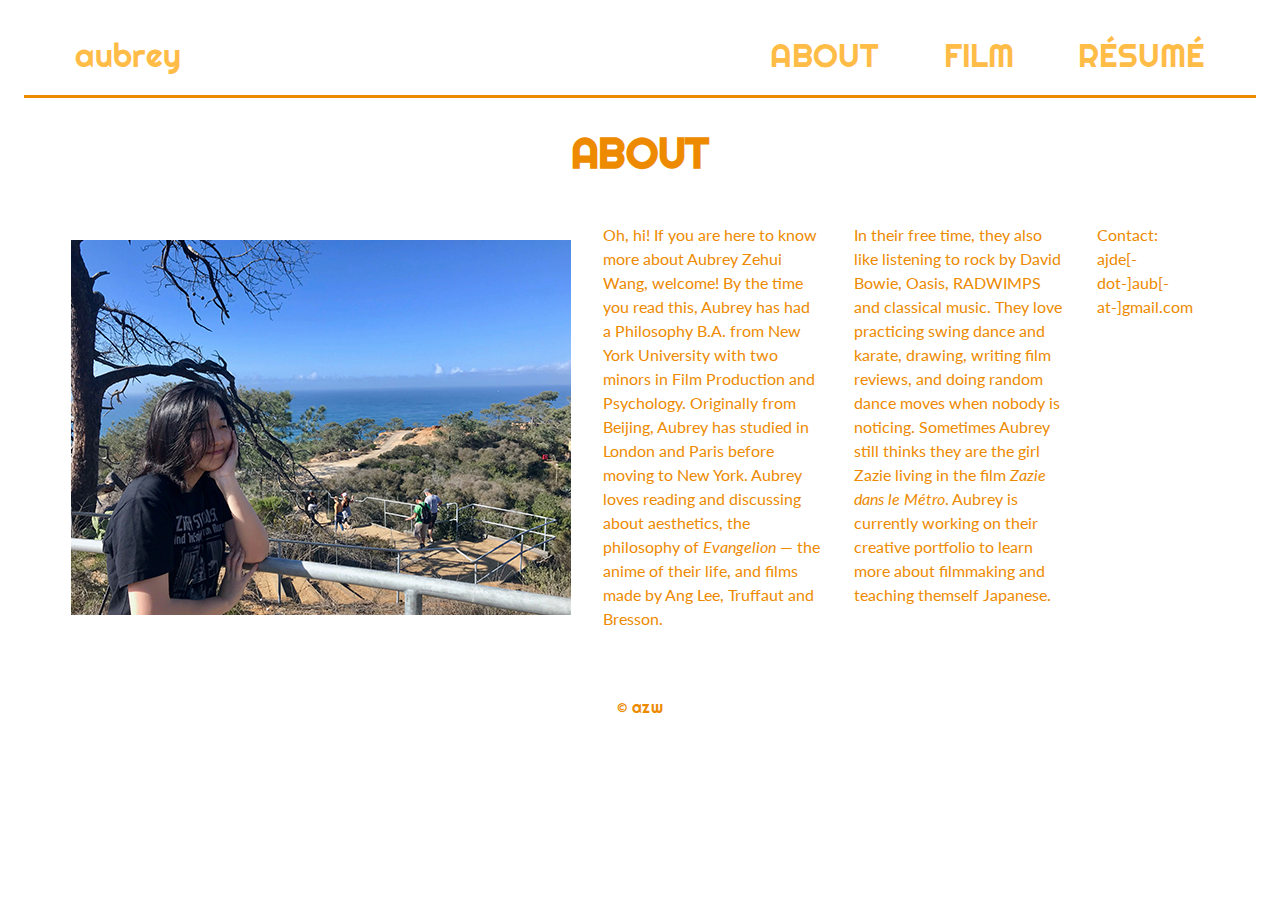
<file: about.html>
<!DOCTYPE html>
<html lang="en">
  <head>
    <meta charset="utf-8">
    <title>about</title>
    <meta name="viewport" content="width=device-width, initial-scale=1.0">
    <link rel="stylesheet" href="styles.css">
</head>

<body>
  <div>
    <ul>
    <li class="logo"><a href="index.html">aubrey</a></li>
    <li><a href="about.html">ABOUT</a></li>
    <li><a href="film.html">FILM</a></li>
    <li><a href="cv.html">RÉSUMÉ</a></li>
    </ul>
  </div>

  <div class="about">
  <header id="js">
  <h1>ABOUT</h1>
</header>

  <main class="about-main">
  <img class="me" src="images/me.jpg" srcset="images/me-2x.jpg 2x" alt="Photo of Aubrey" width="500" height="375">
  <p>Oh, hi! If you are here to know more about Aubrey Zehui Wang, welcome! By the time you read this, Aubrey has had a Philosophy B.A. from New York University with two minors in Film Production and Psychology.
      Originally from Beijing, Aubrey has studied in London and Paris before moving to New York. Aubrey loves reading and discussing about aesthetics, the philosophy of <i>Evangelion</i> — the anime of their life, and films made by Ang Lee, Truffaut and Bresson.<br> <p>In their free time, they also like listening to rock by David Bowie, Oasis, RADWIMPS and classical music. They love practicing swing dance and karate, drawing, writing film reviews, and doing random dance moves when nobody is noticing. Sometimes Aubrey still thinks they are the girl Zazie living in the film <i>Zazie dans le Métro</i>. Aubrey is currently working on their creative portfolio to learn more about filmmaking and teaching themself Japanese. </p>
      <p>Contact: ajde[-dot-]aub[-at-]gmail.com</p>
  </main>
  </div>

  <footer id="mainfooter">
      <p> © azw</p>
  </footer>
  <script src="aub.js"></script>
</body>
</html>
</file>
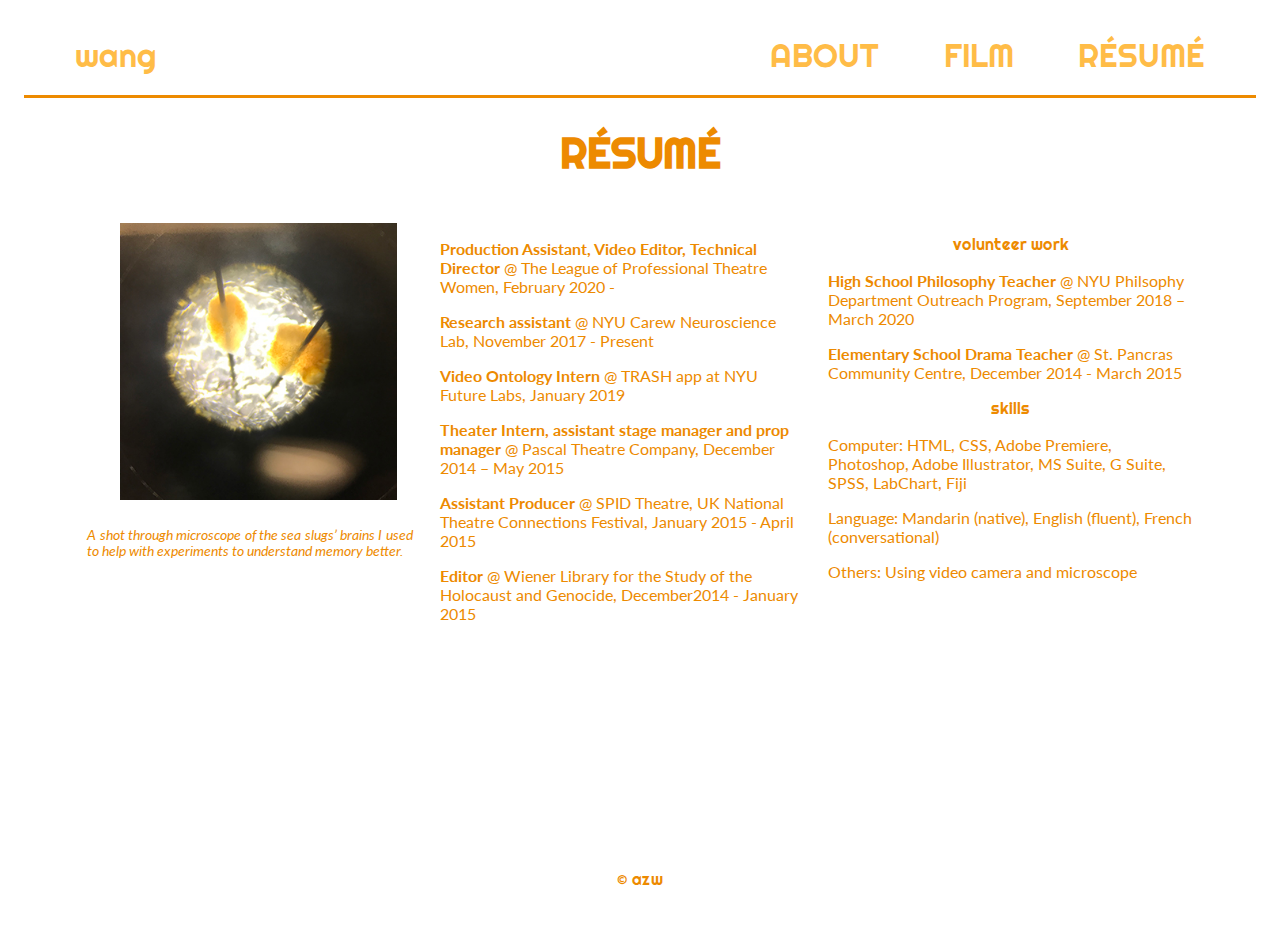
<file: cv.html>
<!DOCTYPE html>
<html lang="en">
  <head>
    <meta charset="utf-8">
    <title>work experience & skills</title>
    <meta name="viewport" content="width=device-width, initial-scale=1.0">
    <link rel="stylesheet" href="styles.css">
</head>

<body>
    <div>
        <ul>
          <li class="logo"><a href="index.html">wang</a></li>
          <li><a href="about.html">ABOUT</a></li>
          <li><a href="film.html">FILM</a></li>
          <li><a href="cv.html">RÉSUMÉ</a></li>
        </ul>
      </div>

    <div class="resume">
      <header>
          <h1>RÉSUMÉ</h1>
      </header>

  <main class="cv-main">
    
  <div class="grid-container">
    <img class="cv" src="images/ganglia.jpg" srcset="images/ganglia-2x.jpg 2x" alt="Photo of ganglia of sea slugs under microscope" width="350" height="350">
    <span class="caption"><i>A shot through microscope of the sea slugs’ brains I used to help with experiments to understand memory better.</i></span>
  

    <div class="list1">
    <p><b>Production Assistant, Video Editor, Technical Director </b> @ The League of Professional Theatre Women, February 2020 -</p>

    <p><b>Research assistant</b> @ NYU Carew Neuroscience Lab, November 2017 - Present </p>

	  <p><b>Video Ontology Intern</b> @ TRASH app at NYU Future Labs, January 2019</p>

	  <p><b>Theater Intern, assistant stage manager and prop manager </b>@ Pascal Theatre Company, December 2014 – May 2015</p>
 	
	  <p><b>Assistant Producer</b> @ SPID Theatre, UK National Theatre Connections Festival, January 2015 - April 2015</p>

    <p><b>Editor </b>@ Wiener Library for the Study of the Holocaust and Genocide, December2014 - January 2015</p>
    </div>

    <div class="list2">
      <h1 class="skills">volunteer work</h1>
      <p><b>High School Philosophy Teacher</b> @ NYU Philsophy Department Outreach Program, September 2018 – March 2020</p>

      <p><b>Elementary School Drama Teacher</b> @ St. Pancras Community Centre, December 2014 - March 2015</p>

    <h1 class="skills">skills</h1>
    <p>Computer: HTML, CSS, Adobe Premiere, Photoshop, Adobe Illustrator, MS Suite, G Suite, SPSS, LabChart, Fiji</p>
    <p>Language: Mandarin (native), English (fluent), French (conversational)</p>
    <p>Others: Using video camera and microscope</p>
    </div>

</div>

</main>

</div>
      <footer id="mainfooter">
          <p> © azw</p>
      </footer>
      <script src="aub.js"></script>
</body>
</html>
</file>
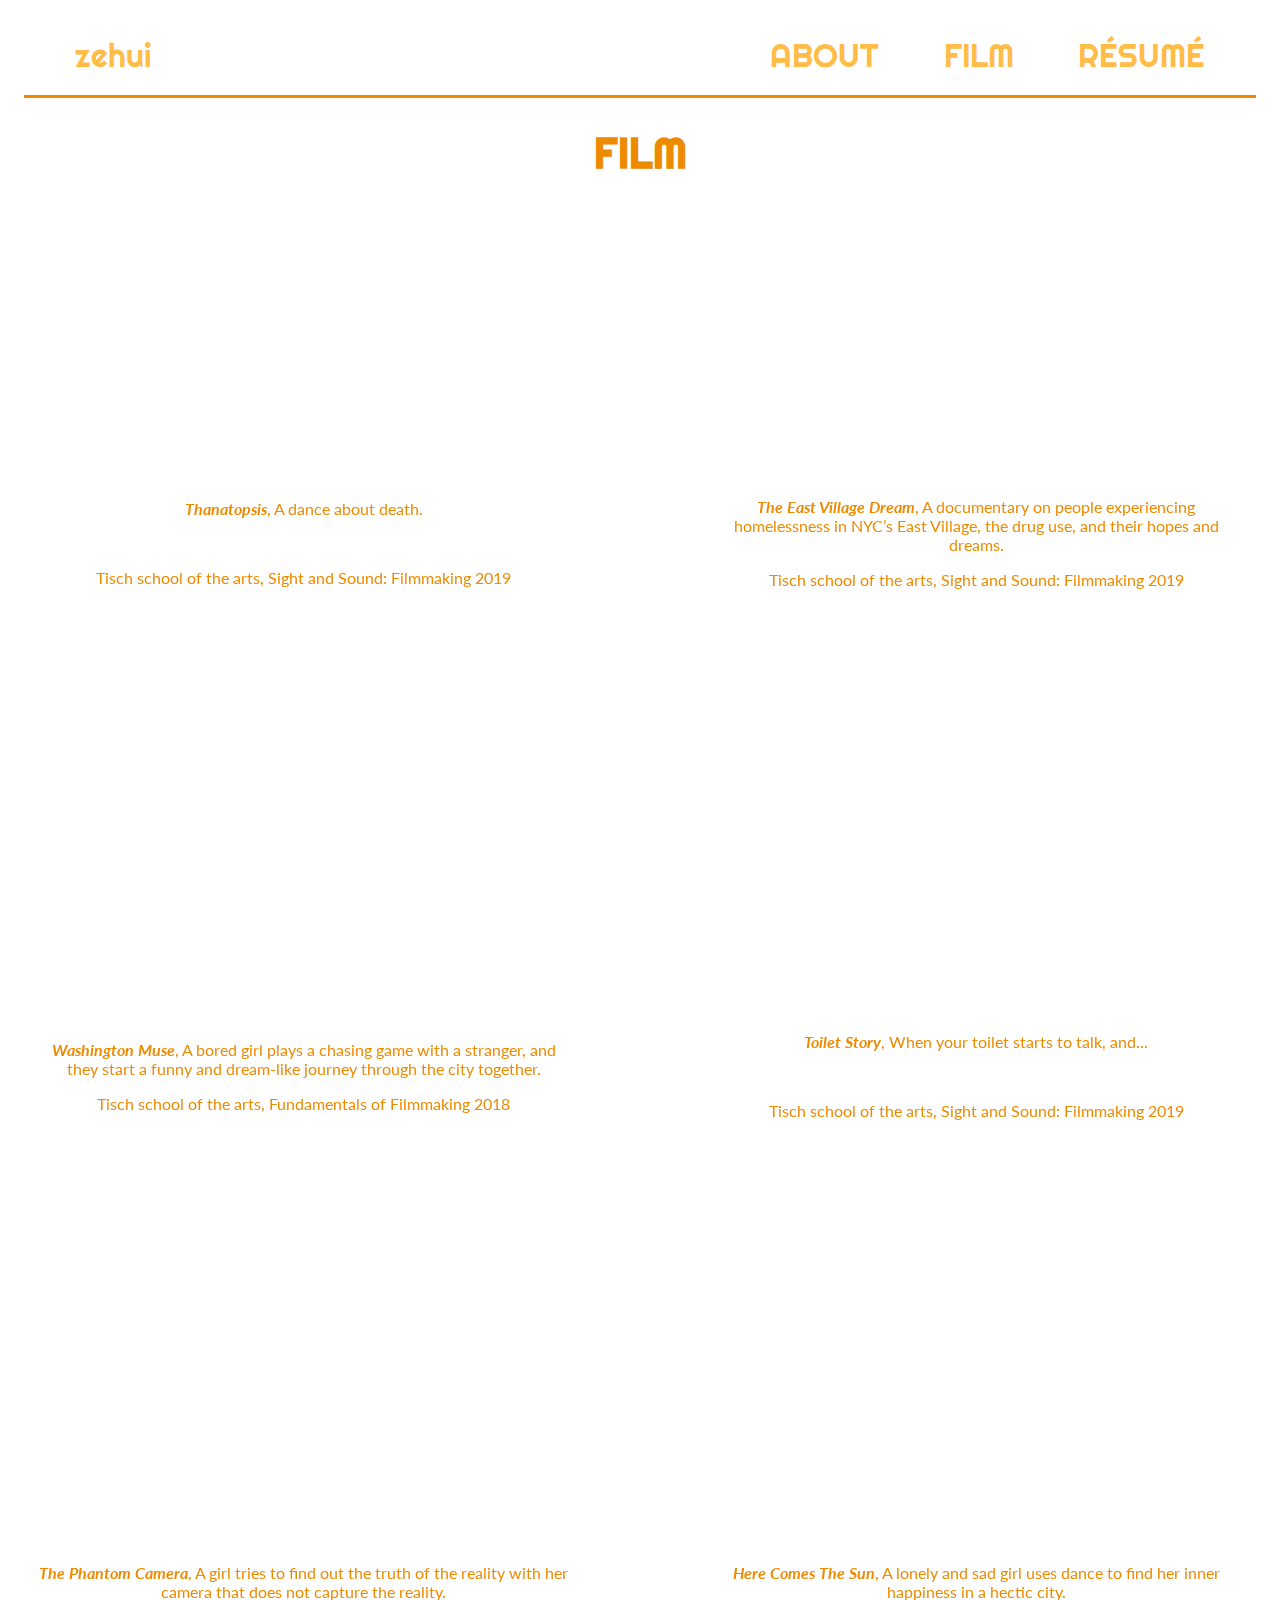
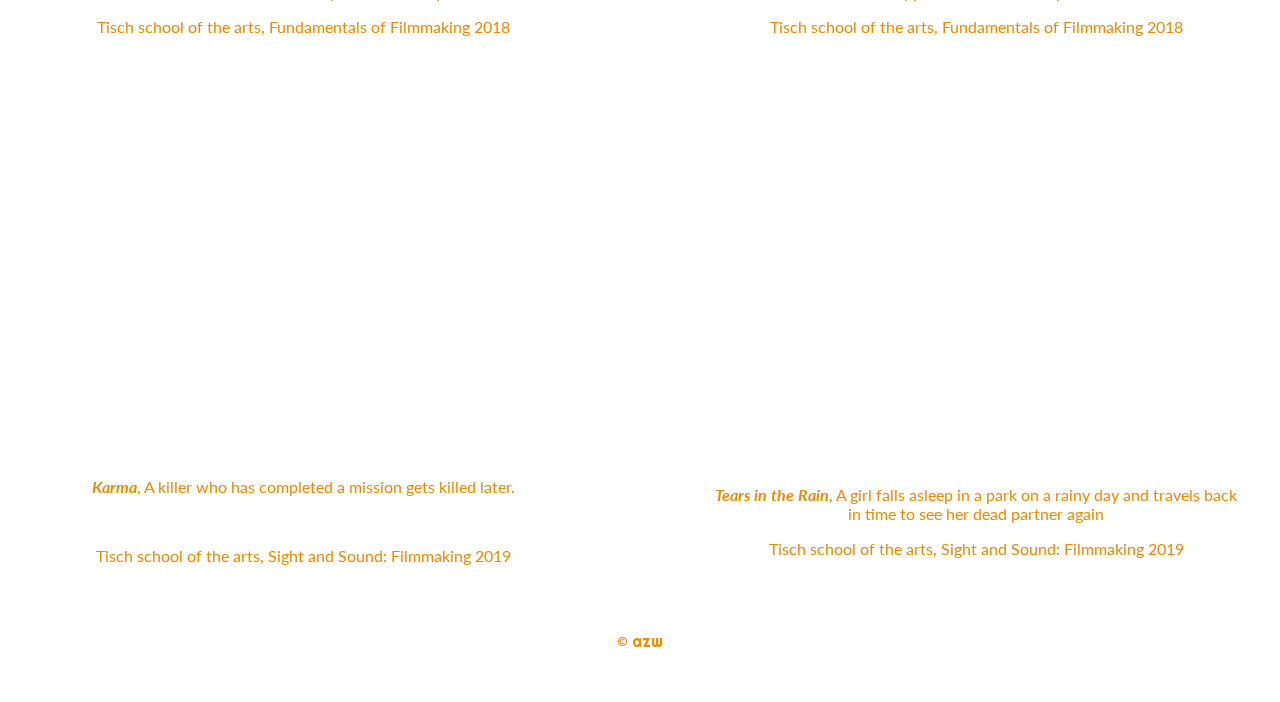
<file: film.html>
<!DOCTYPE html>
<html lang="en">
  <head>
    <meta charset="utf-8">
    <title>film</title>
    <meta name="viewport" content="width=device-width, initial-scale=1.0">
    <link rel="stylesheet" href="styles.css">
</head>

<body>
  <div>
    <ul>
      <li class="logo"><a href="index.html">zehui</a></li>
      <li><a href="about.html">ABOUT</a></li>
      <li><a href="film.html">FILM</a></li>
      <li><a href="cv.html">RÉSUMÉ</a></li>
    </ul>
  </div>

  <header>
      <h1>FILM</h1>
  </header>
  
  <main class=film>
  <span class="v1">
    <iframe width="480" height="270" src="https://www.youtube-nocookie.com/embed/S5nGoQ1VkYg" title="YouTube video player" frameborder="0" allow="accelerometer; autoplay; clipboard-write; encrypted-media; gyroscope; picture-in-picture" allowfullscreen></iframe>
    <p ><b><i>Thanatopsis</b></i>, A dance about death. </p> <br>
    <p>Tisch school of the arts, Sight and Sound: Filmmaking 2019</p>


  <!-- <video  src="v1.mp4" width="480" height="270" type="video/mp4" controls="controls">
    Your browser does not support the video tag.
  </video>
   -->
  </span>

  <div class="v2">
    <iframe width="480" height="270" src="https://www.youtube-nocookie.com/embed/PEPyXiyotew" title="YouTube video player" frameborder="0" allow="accelerometer; autoplay; clipboard-write; encrypted-media; gyroscope; picture-in-picture" allowfullscreen></iframe>

    <p ><b><i>The East Village Dream</b></i>, A documentary on people experiencing homelessness in NYC’s East Village, the drug use, and their hopes and dreams. </p> <p>Tisch school of the arts, Sight and Sound: Filmmaking 2019</p>
  </div>

  <div class="v3">
   <iframe width="480" height="270" src="https://www.youtube-nocookie.com/embed/BFJoWGwfHKw" title="YouTube video player" frameborder="0" allow="accelerometer; autoplay; clipboard-write; encrypted-media; gyroscope; picture-in-picture" allowfullscreen></iframe>

    <p ><b><i>Washington Muse</b></i>, A bored girl plays a chasing game with a stranger, and they start a funny and dream-like journey through the city together.  </p> <p>Tisch school of the arts, Fundamentals of Filmmaking 2018</p>
    </div>

    <div class="v4">
      <iframe width="480" height="270" src="https://www.youtube-nocookie.com/embed/7e9vbD8BFkw" title="YouTube video player" frameborder="0" allow="accelerometer; autoplay; clipboard-write; encrypted-media; gyroscope; picture-in-picture" allowfullscreen></iframe>
      <p ><b><i>Toilet Story</b></i>, When your toilet starts to talk, and... </p> <br><p>Tisch school of the arts, Sight and Sound: Filmmaking 2019</p>
    </div>

    <div class="v5">
      <iframe width="480" height="270" src="https://www.youtube-nocookie.com/embed/wIXAugrO7as" title="YouTube video player" frameborder="0" allow="accelerometer; autoplay; clipboard-write; encrypted-media; gyroscope; picture-in-picture" allowfullscreen></iframe>
      <p ><b><i>The Phantom Camera</b></i>, A girl tries to find out the truth of the reality with her camera that does not capture the reality.   </p> <p>Tisch school of the arts, Fundamentals of Filmmaking 2018</p>
    </div>

    <div class="v6">
      <iframe width="480" height="270" src="https://www.youtube-nocookie.com/embed/u_GfeIRyMIo" title="YouTube video player" frameborder="0" allow="accelerometer; autoplay; clipboard-write; encrypted-media; gyroscope; picture-in-picture" allowfullscreen></iframe>
      <p ><b><i>Here Comes The Sun</b></i>, A lonely and sad girl uses dance to find her inner happiness in a hectic city. </p> <p>Tisch school of the arts, Fundamentals of Filmmaking 2018</p>
    </div>

    <div class="v7">
      <iframe width="480" height="270" src="https://www.youtube-nocookie.com/embed/4M4ku84r5GI" title="YouTube video player" frameborder="0" allow="accelerometer; autoplay; clipboard-write; encrypted-media; gyroscope; picture-in-picture" allowfullscreen></iframe>
      <p ><b><i>Karma</b></i>, A killer who has completed a mission gets killed later. </p> <br><p>Tisch school of the arts, Sight and Sound: Filmmaking 2019</p>
    </div>

    <div class="v8">
      <iframe width="480" height="270" src="https://www.youtube-nocookie.com/embed/5HOC0nrzxj4" title="YouTube video player" frameborder="0" allow="accelerometer; autoplay; clipboard-write; encrypted-media; gyroscope; picture-in-picture" allowfullscreen></iframe>
      <p ><b><i>Tears in the Rain</b></i>, A girl falls asleep in a park on a rainy day and travels back in time to see her dead partner again </p> <p>Tisch school of the arts, Sight and Sound: Filmmaking 2019</p>
    </div>



  <!--<iframe src="https://drive.google.com/file/d/1bnZIGxoTZAhA_JewBWpl-I8IRtiW8Vvy/preview" width="480" height="270" allow="autoplay" allowfullscreen="allowfullscreen"></iframe>
  
    <img class="v2" src="images/filmstill.png" srcset="images/filmstill-2x.png 2x" alt="A still from my film" width="427" height="240">

  <div class="p2">
  <p >Just an image for the sake of the assignment, cuz most of my films can't be encoded under 10M :')</p> 
  </div> -->
</main>

  <footer id="mainfooter">
      <p> © azw</p>
  </footer>
</body>
</html>
</file>
<file: styles.css>
@import url('https://fonts.googleapis.com/css?family=Righteous&display=swap');
@import url('https://fonts.googleapis.com/css?family=Lato&display=swap');

.home{
    display: flex;
    flex-direction: column;
    max-width: 100%;
    height: auto;
    margin: 50% auto;
    font: 4.2em 'Righteous', cursive;
    text-align: center;
}

nav>a{
    text-decoration: none;
    color: #ffffff;
}

nav>a:active {
    color: transparent;
    -webkit-text-stroke: 2px #ffffff;
  }
  
  @supports not(-webkit-text-stroke: 2px red) {
    a:active {
      text-shadow:
        3px 3px 0 #ffffff,
        -1px -1px 0 #ffffff,
        1px -1px 0 #ffffff,
        -1px 1px 0 #ffffff,
        1px 1px 0 #ffffff;
    }
  }

#mainfooter{
    display: block;
    max-width: 100%;
    height: auto;
    margin: 50px auto;
    text-align: center;
    color: #ed8a00;
}

@media (min-width: 45em){
    .home{
        flex-direction: row;
        justify-content: center;
        top: 0;
        margin: 20% auto;
    }

    nav>a{
        margin: 0 0.7em;
    }

    nav>a:hover{
        color: #ed8a00;
    }

    
    nav>a:active {
        color: transparent;
        -webkit-text-stroke: 2px #ffffff;
      }
      
      li>a:hover {
        color: transparent;
        -webkit-text-stroke: 2px #ffbc47;
      }
      
      @supports not(-webkit-text-stroke: 2px red) {
        li>a:hover {
          text-shadow:
            3px 3px 0 #ffbc47,
            -1px -1px 0 #ffbc47,
            1px -1px 0 #ffbc47,
            -1px 1px 0 #ffbc47,
            1px 1px 0 #ffbc47;
        }
    }
}

ul{
    display: flex;
    flex-direction: column;
    align-items: center;
    list-style: none;
    padding: .5em 0;
    margin: .4em 0;
    font: 2em 'Righteous', cursive;
    border-bottom: 3px solid #ed8a00;
}

li{
    margin: 0.2em;
}

li>a{
    text-decoration: none;
    color: #ffbc47;
}

a:active{
    color:#ed8a00;
}

p{
    font: 1em 'Lato', sans-serif;
    color: #ed8a00;
}

.caption{
    font: 0.85em 'Lato', sans-serif;
    color: #ed8a00;
    display: flex;
    text-align: justify;
    
}

header{
    font: 1.3em 'Righteous', cursive;
    color: #ed8a00;
    text-align: center;
}

.skills{
    font: 1em 'Righteous', cursive;
    color: #ed8a00;
    text-align: center;
}

.film, .about, .resume{
    display:block;
    max-width: 90%;
    margin: auto;
}

main>p{
    line-height: 1.5em;
}

.me{
    display: block;
    width: 70%;
    height: auto;
    margin: auto;
}

.cv{
    display: block;
    width: 85%;
    height: auto;
    margin: auto;
}

.home-img{
    display: block;
    width: 60%;
    height: auto;
    margin: auto;
}

@media (min-width: 45em){
ul{
    display: flex;
    flex-direction: row;
    align-items: center;
    list-style: none;
    padding: .6em;
    margin: .5em;
    font: 2em 'Righteous', cursive;
    
}

li{
    margin: 0 1em;
}

li.logo {  margin-right: auto;}  

.v1 {grid-area: v1;}
.p1 {grid-area: p1;}
.v2 {grid-area: v2;}
.p2 {grid-area: p2;}

.film{
    display:grid;
    grid-template-columns: 50% 50%;
    grid-template-rows: 1fr 1fr;
    grid-template-areas:
        'v1 v2'
        'v3 v4'
        'v5 v6'
        'v7 v8';
    width: 85%;
    margin: auto;
    text-align: center;
    align-items: center;
  justify-content: center;
  gap: 135px;
}

.about-main, .cv-main{
    display: flex;
    flex-direction: row;
    align-items: flex-start;
}

.about-main>p{
    margin: 1em;
   
}

.cv-main>div{
    margin: 1em; 
}

.cv{
    margin-right: 1em;
}
.me{
    margin-right: 1em;
}
}

#mainfooter>p{
    font: 1em 'Righteous', cursive;
}

.cv {grid-area: cv;}
.caption {grid-area: caption;}
.list1 {grid-area: list1;}
.list2 {grid-area: list2;}

.grid-container{
    display: grid;
    grid-template-areas:
        'cv list1 list2'
        'caption list1 list2';
    grid-template-rows: 1fr 1fr;
    width: 100%;
    gap: 1.7em;
}
</file>
